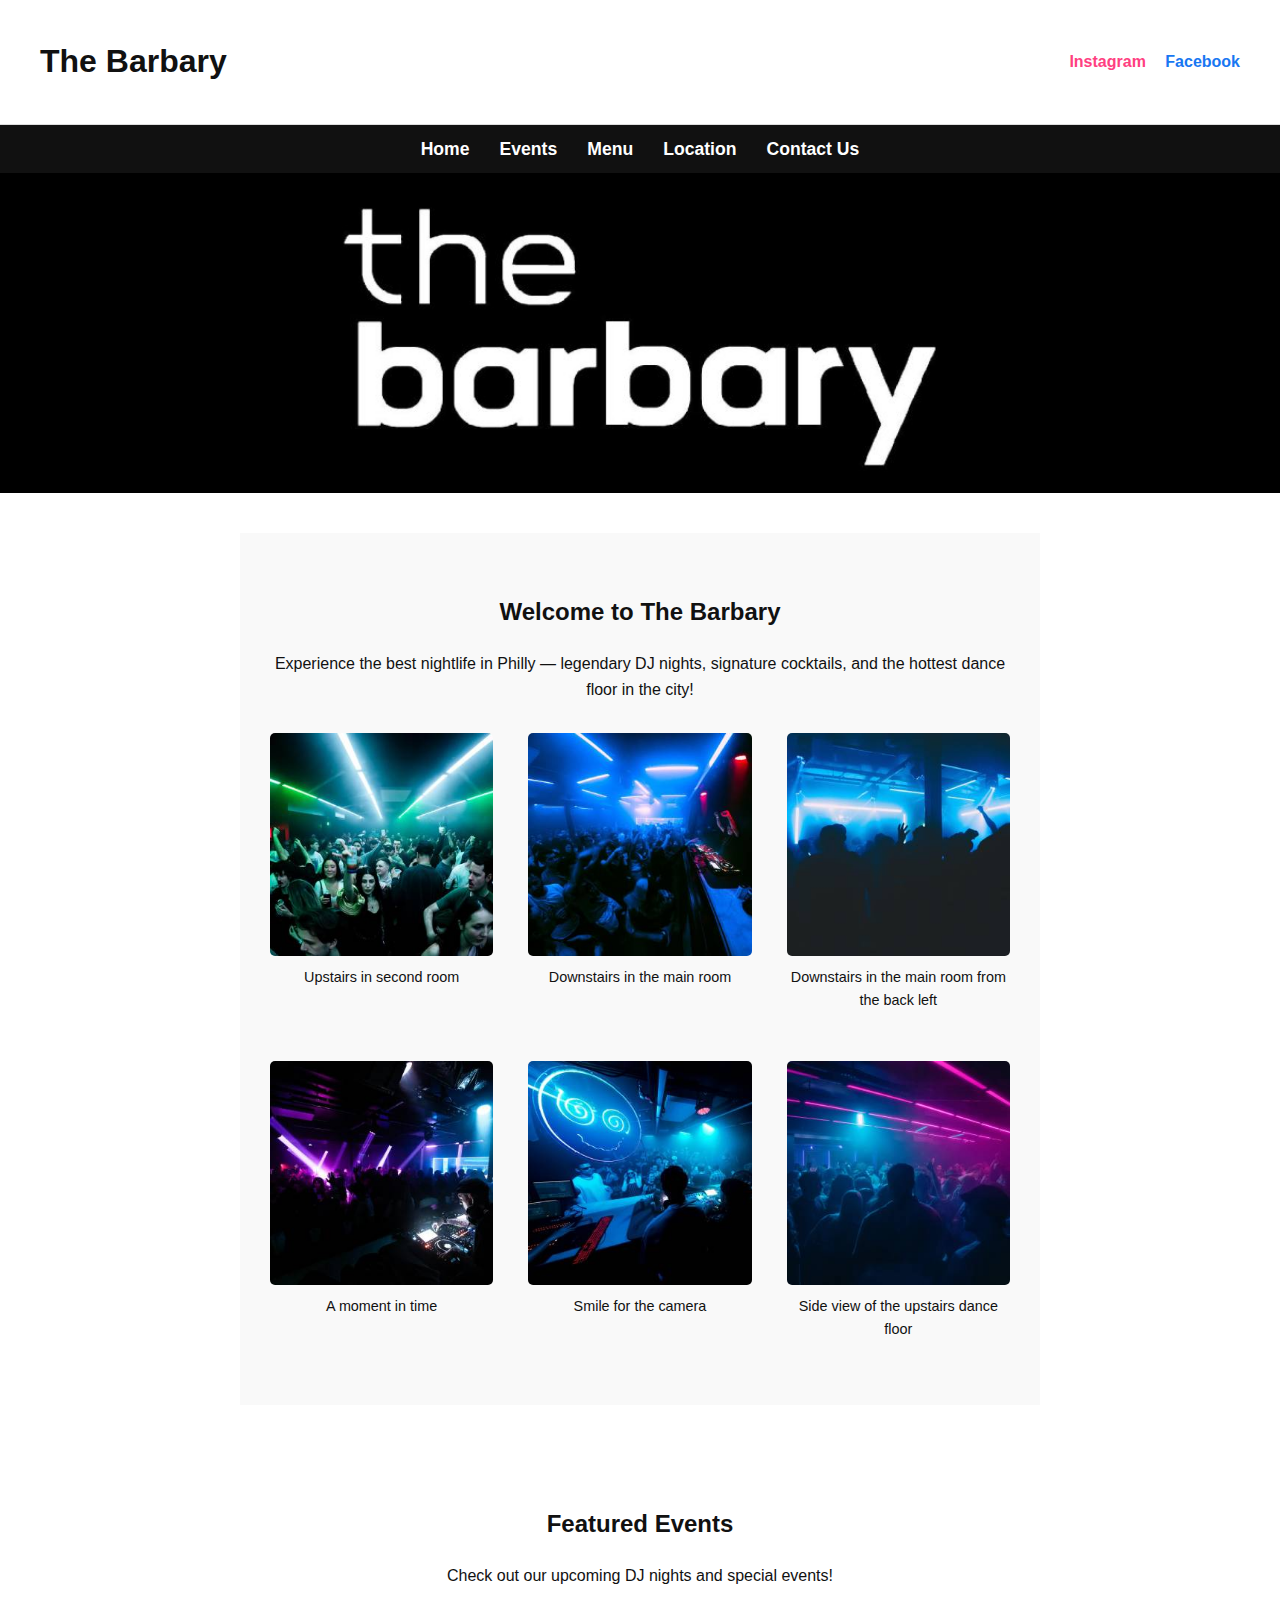
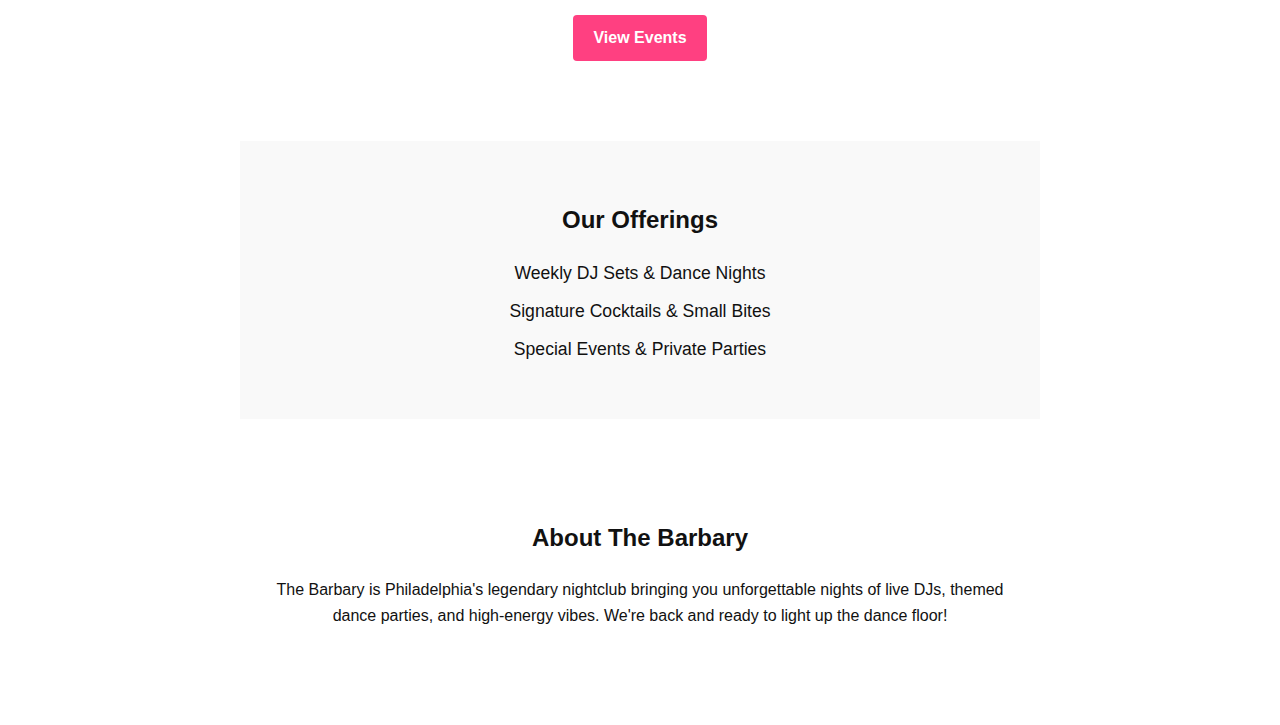
<file: index.html>
<!DOCTYPE html>
<html lang="en">
<head>
    <meta charset="UTF-8">
    <meta name="viewport" content="width=device-width, initial-scale=1.0">
    <meta name="description" content="The Barbary: Philadelphia's legendary nightclub with live DJs, signature cocktails, and unforgettable dance nights.">
    <title>The Barbary</title>
    <link rel="stylesheet" href="CSS/site.min.css">
    <link rel="stylesheet" href="CSS/index.css">
</head>
<body>
    <header class="site-header">
    <div class="header-content">
        <h1>The Barbary</h1>
        <div class="social-links">
            <a href="https://www.instagram.com/the_barbary/?hl=en" target="_blank" rel="noopener noreferrer" class="instagram">Instagram</a>
            <a href="https://www.facebook.com/thebarbary/" target="_blank" rel="noopener noreferrer" class="facebook">Facebook</a>
        </div>
    </div>
</header>


    
     <nav class="nav" aria-label="Main Navigation">
        <input type="checkbox" id="nav-hamburger" class="nav-hamburger">
        <label for="nav-hamburger" class="nav-hamburger-label">
            <span></span>
        </label>
        <ul>
            <li><a href="index.html">Home</a></li>
            <li><a href="events.html">Events</a></li>
            <li><a href="menu.html">Menu</a></li>
            <li><a href="location.html">Location</a></li>
            <li><a href="contact-us.html">Contact Us</a></li>
        </ul>
    </nav>

    <div id="banner">
            <img src="images/index-photos/thebarbary-banner.jpg" alt="black banner that says we're back in white font">
    </div>

    <section id="welcome">
        <h2>Welcome to The Barbary</h2>
        <p>Experience the best nightlife in Philly — legendary DJ nights, signature cocktails, and the hottest dance floor in the city!</p>
        <div class="gallery">
            <div class="gallery-image">
                <img src="images/index-photos/the_barbary__2025-04-26T201344.000Z (300x300).jpg" alt="Photo of the 2nd room upstairs in the barbary" loading="lazy">
                <p class="caption">Upstairs in second room</p>
            </div>
            <div class="gallery-image">
                <img src="images/index-photos/the_barbary__2025-05-10T191426.000Z (300x300).jpg" alt="Photo of the main dance floor side view" loading="lazy">
                <p class="caption">Downstairs in the main room</p>
            </div>
            <div class="gallery-image">
                <img src="images/index-photos/the_barbary__2025-05-18T203223.000Z(300x300).jpg" alt="Photo of the main dance floor view from the back left" loading="lazy">
                <p class="caption">Downstairs in the main room from the back left</p>
            </div>
            <div class="gallery-image">
                <img src="images/index-photos/the_barbary__2025-05-23T192023.000Z (300x300).jpg" alt="Photo from the main room DJ booth overlooking the club" loading="lazy">
                <p class="caption">A moment in time</p>
            </div>
            <div class="gallery-image">
                <img src="images/index-photos/the_barbary__2025-05-31T200832.000Z (300x300).jpg" alt="Photo of the upstairs with glowing blue smiley face LED sign" loading="lazy">
                <p class="caption">Smile for the camera</p>
            </div>
            <div class="gallery-image">
                <img src="images/index-photos/the_barbary__2025-06-08T214346.000Z (300x300).jpg" alt="Photo of the upstairs dancefloor looking across to the bar" loading="lazy">
                <p class="caption">Side view of the upstairs dance floor</p>
            </div>
        </div>
    </section>

    <section id="featured-events">
        <h2>Featured Events</h2>
        <p>Check out our upcoming DJ nights and special events!</p>
        <a href="events.html" class="button">View Events</a>
    </section>

    <section id="offerings">
        <h2>Our Offerings</h2>
        <ul>
            <li>Weekly DJ Sets & Dance Nights</li>
            <li>Signature Cocktails & Small Bites</li>
            <li>Special Events & Private Parties</li>
        </ul>
    </section>

    <section id="about">
        <h2>About The Barbary</h2>
        <p>The Barbary is Philadelphia's legendary nightclub bringing you unforgettable nights of live DJs, themed dance parties, and high-energy vibes. We're back and ready to light up the dance floor!</p>
    </section>

</body>
</html>
</file>
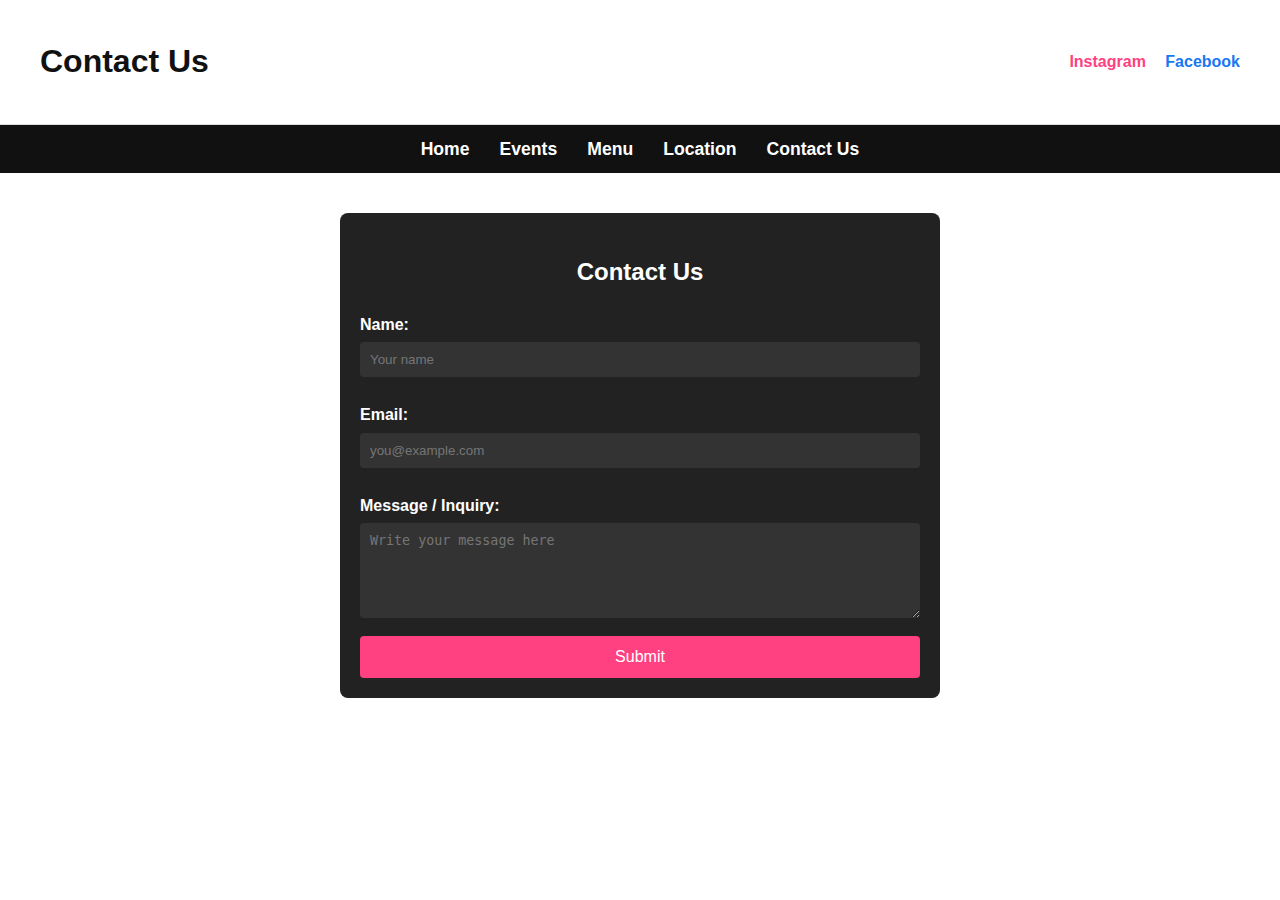
<file: contact-us.html>
<!DOCTYPE html>
<html lang="en">
<head>
    <meta charset="UTF-8">
    <meta name="viewport" content="width=device-width, initial-scale=1.0">
    <meta name="description" content="Contact The Barbary nightclub. Reach out with questions about events, bookings, and more.">
    <title>Contact Us</title>
    <link rel="stylesheet" href="CSS/site.min.css">
    <link rel="stylesheet" href="CSS/contact-us.css">
</head>
<body>
    <header class="site-header">
        <div class="header-content">
            <h1>Contact Us</h1>
            <div class="social-links">
                <a href="https://www.instagram.com/the_barbary/?hl=en" target="_blank" rel="noopener noreferrer" class="instagram">Instagram</a>
                <a href="https://www.facebook.com/thebarbary/" target="_blank" rel="noopener noreferrer" class="facebook">Facebook</a>
            </div>
        </div>
    </header>
    
    <nav class="nav" aria-label="Main Navigation">
        <input type="checkbox" id="nav-hamburger" class="nav-hamburger">
        <label for="nav-hamburger" class="nav-hamburger-label">
            <span></span>
        </label>
        <ul>
            <li><a href="index.html">Home</a></li>
            <li><a href="events.html">Events</a></li>
            <li><a href="menu.html">Menu</a></li>
            <li><a href="location.html">Location</a></li>
            <li><a href="contact-us.html">Contact Us</a></li>
        </ul>
    </nav>
    
    <section id="contact-form">
        <h2>Contact Us</h2>
        <form action="#" method="post">
            <label for="name">Name:</label>
            <input type="text" id="name" name="name" required placeholder="Your name">

            <label for="email">Email:</label>
            <input type="email" id="email" name="email" required placeholder="you@example.com">

            <label for="message">Message / Inquiry:</label>
            <textarea id="message" name="message" rows="5" required placeholder="Write your message here"></textarea>

            <button type="submit">Submit</button>
        </form>
    </section>
</body>
</html>
</file>
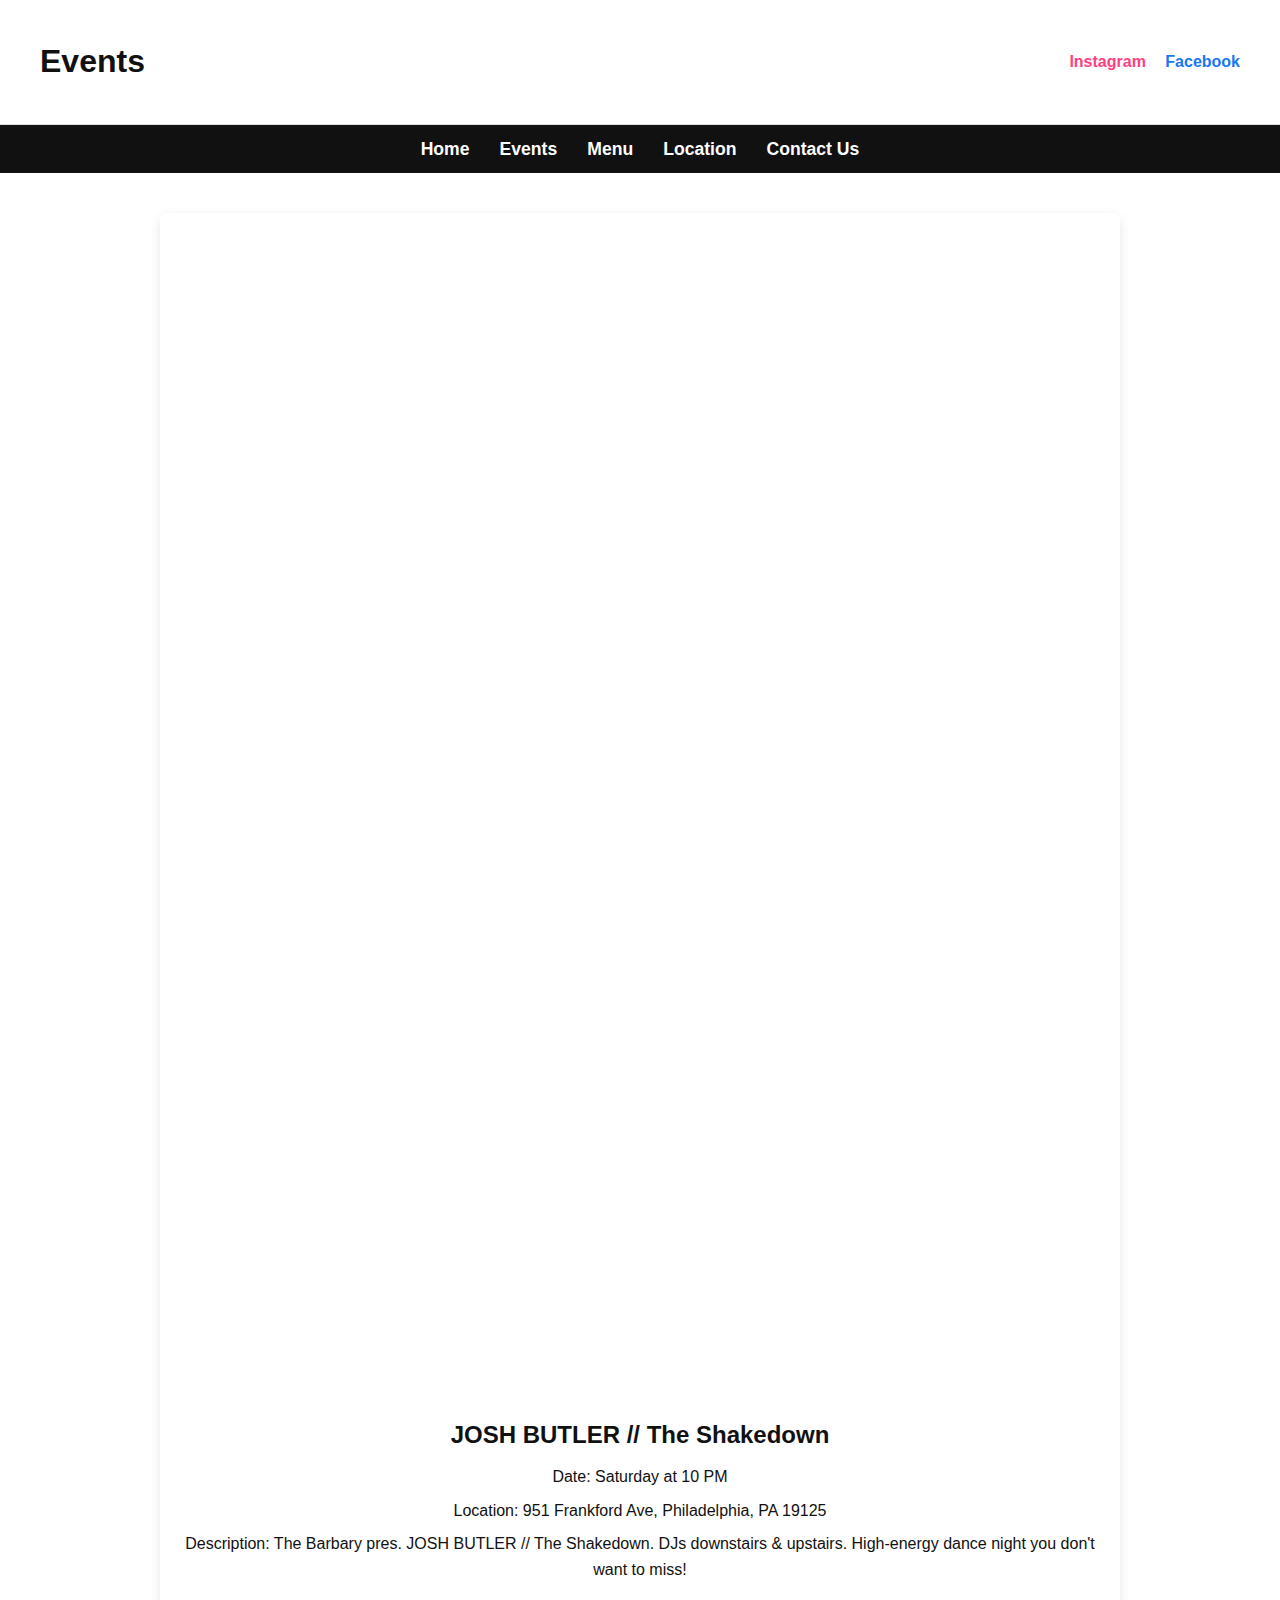
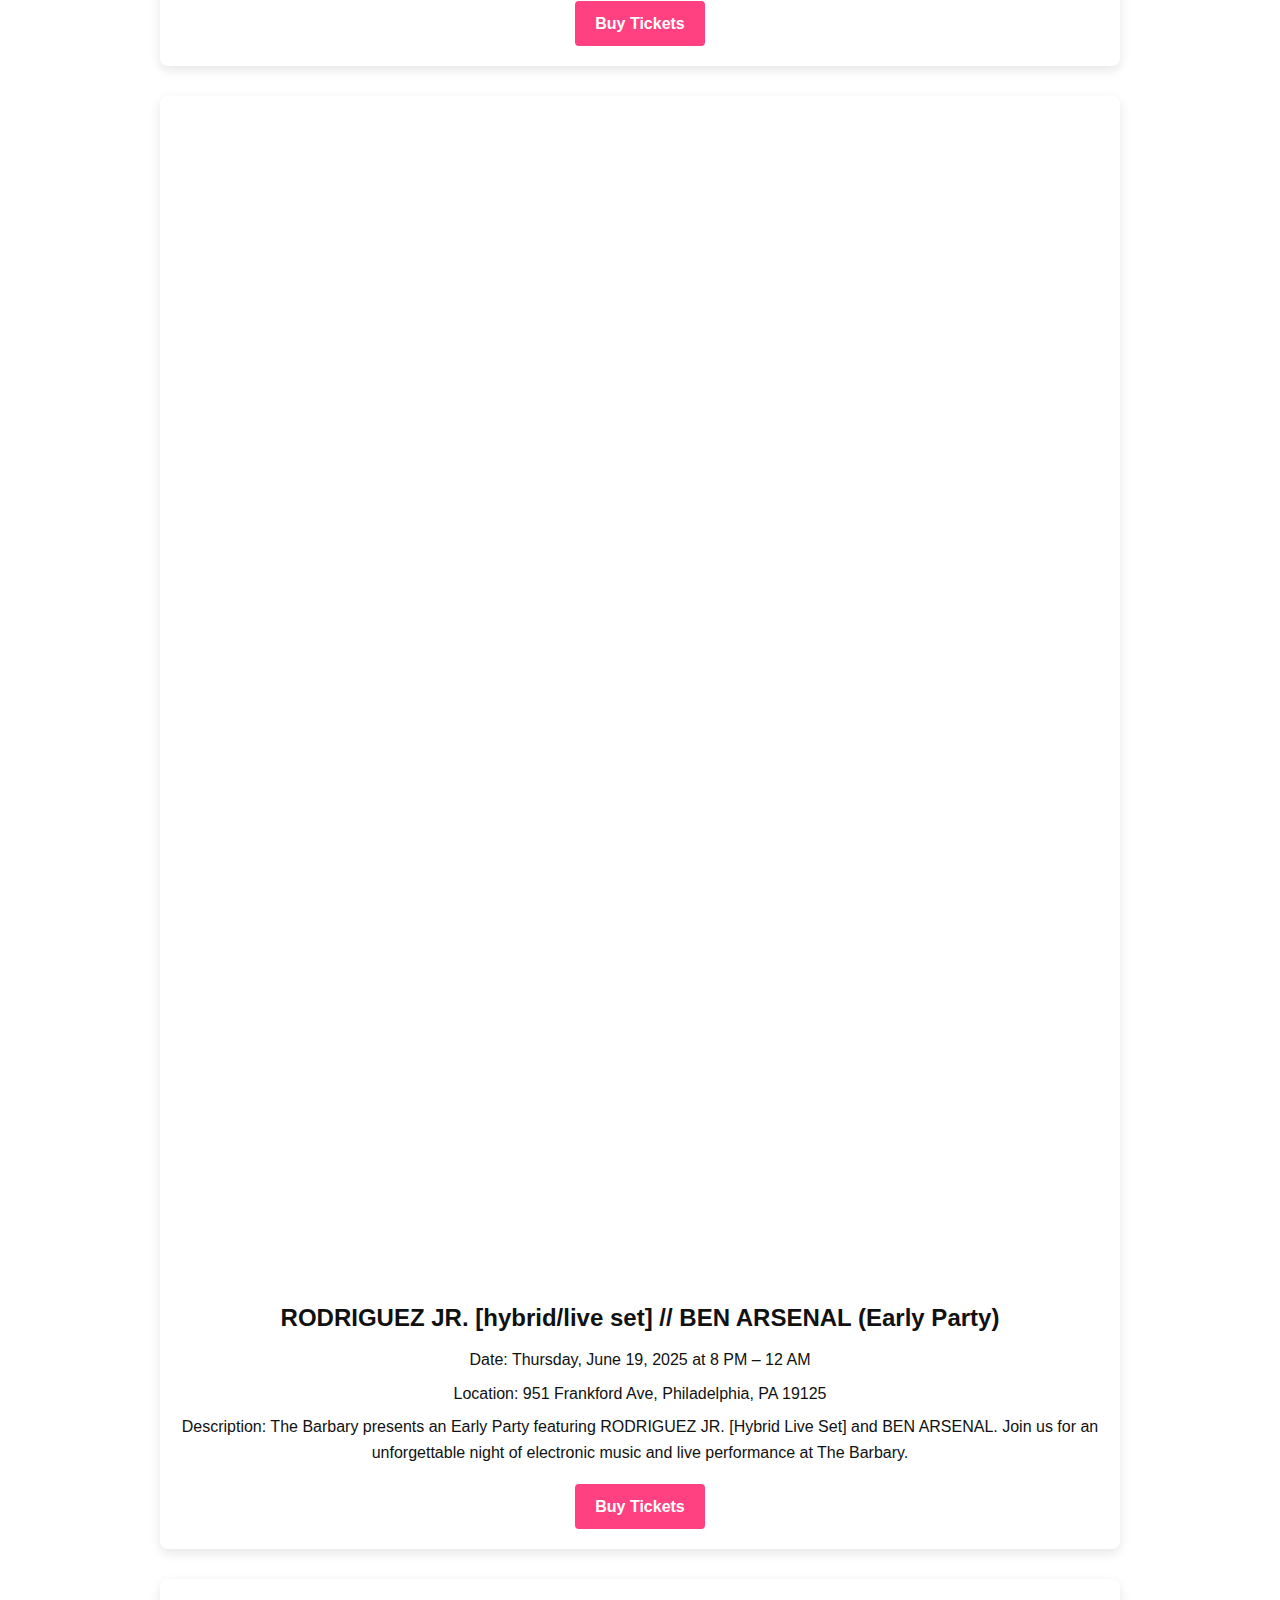
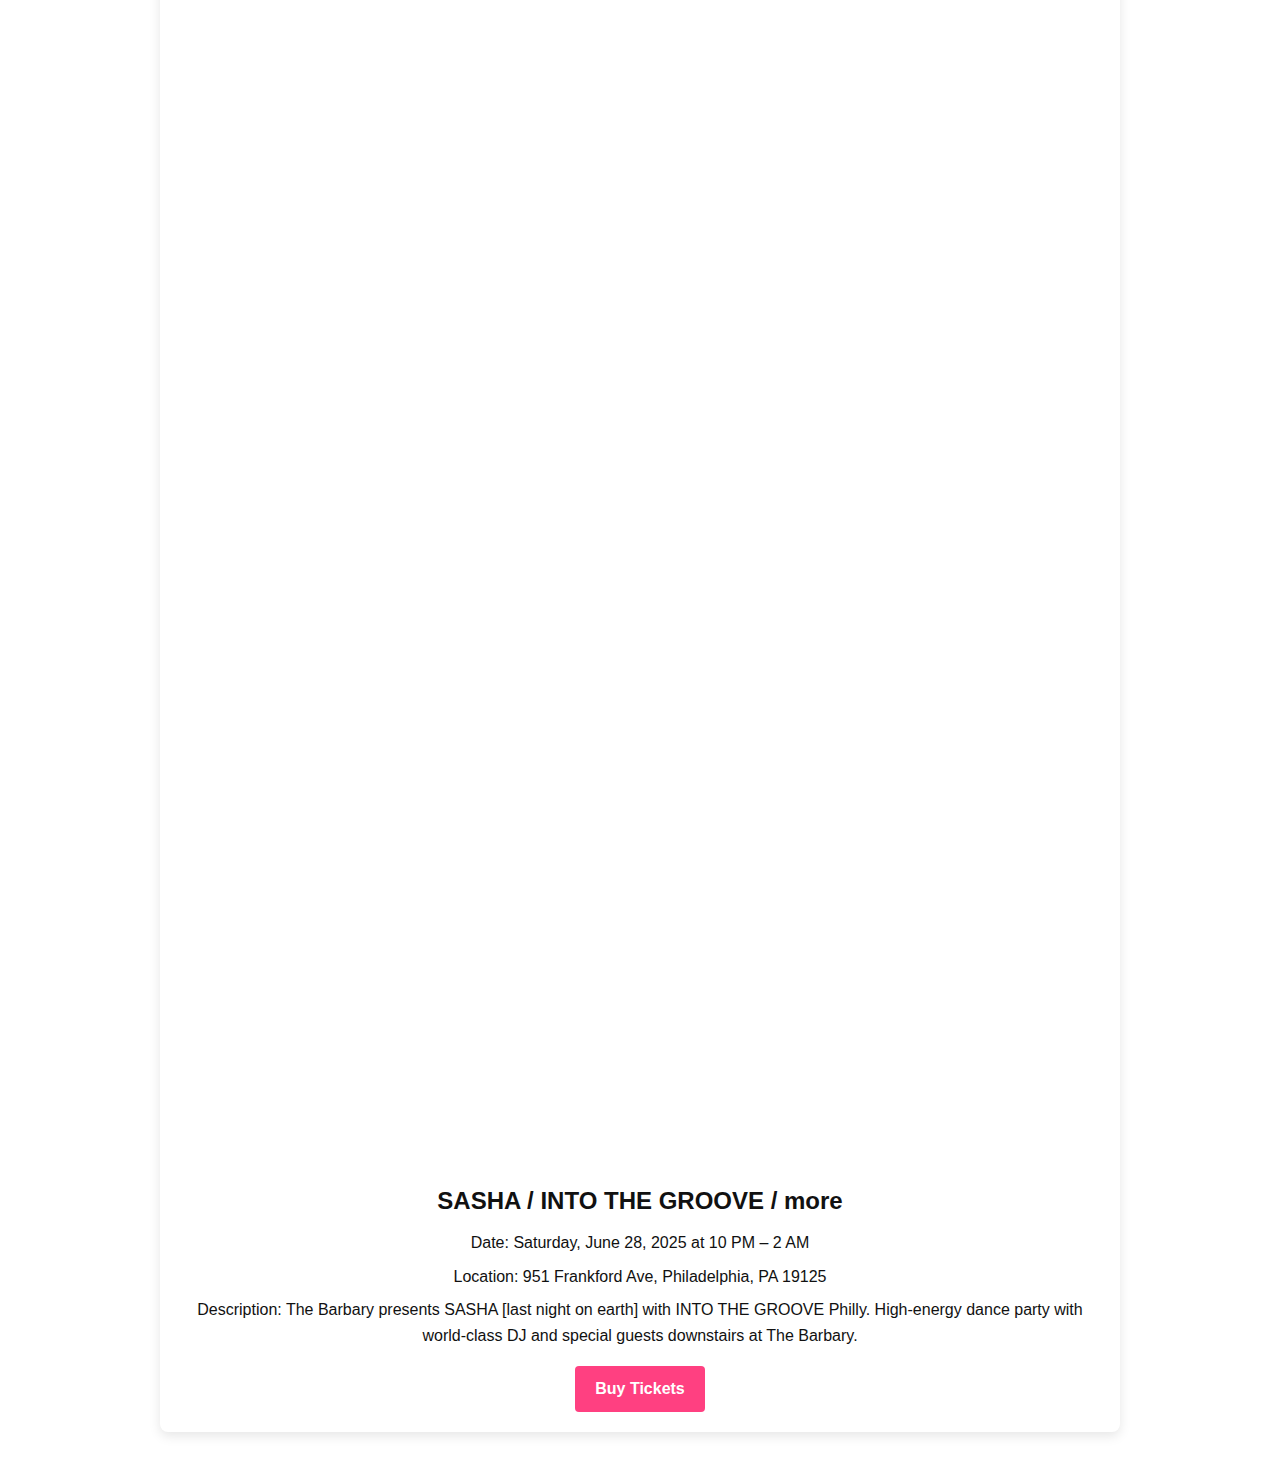
<file: events.html>
<!DOCTYPE html>
<html lang="en">
<head>
    <meta charset="UTF-8">
    <meta name="viewport" content="width=device-width, initial-scale=1.0">
    <meta name="description" content="Upcoming events at The Barbary nightclub in Philadelphia. Live DJs, dance parties, and more.">
    <title>Events</title>
    <link rel="stylesheet" href="CSS/site.min.css">
    <link rel="stylesheet" href="CSS/events.css">
</head>
<body>
    <header class="site-header">
        <div class="header-content">
            <h1>Events</h1>
            <div class="social-links">
                <a href="https://www.instagram.com/the_barbary/?hl=en" target="_blank" rel="noopener noreferrer" class="instagram">Instagram</a>
                <a href="https://www.facebook.com/thebarbary/" target="_blank" rel="noopener noreferrer" class="facebook">Facebook</a>
            </div>
        </div>
    </header>
    <nav class="nav" aria-label="Main Navigation">
        <input type="checkbox" id="nav-hamburger" class="nav-hamburger">
        <label for="nav-hamburger" class="nav-hamburger-label">
            <span></span>
        </label>
        <ul>
            <li><a href="index.html">Home</a></li>
            <li><a href="events.html">Events</a></li>
            <li><a href="menu.html">Menu</a></li>
            <li><a href="location.html">Location</a></li>
            <li><a href="contact-us.html">Contact Us</a></li>
        </ul>
    </nav>

    <section id="events">
        <article class="event">
            <img src="images/event-photos/josh b.jpg" alt="JOSH BUTLER // The Shakedown" loading="lazy">
            <h2>JOSH BUTLER // The Shakedown</h2>
            <p>Date: Saturday at 10 PM</p>
            <p>Location: 951 Frankford Ave, Philadelphia, PA 19125</p>
            <p>Description: The Barbary pres. JOSH BUTLER // The Shakedown. DJs downstairs & upstairs. High-energy dance night you don't want to miss!</p>
            <a href="https://www.tixr.com/groups/thebarbary/events/josh-butler-the-shakedown-jmac-143763" target="_blank" rel="noopener noreferrer" class="button">Buy Tickets</a>
        </article>

        <article class="event">
        <img src="images/event-photos/rod jr.jpg" alt="Rodriguez Jr. Hybrid Live Set // Ben Arsenal Early Party" loading="lazy">
        <h2>RODRIGUEZ JR. [hybrid/live set] // BEN ARSENAL (Early Party)</h2>
        <p>Date: Thursday, June 19, 2025 at 8 PM – 12 AM</p>
        <p>Location: 951 Frankford Ave, Philadelphia, PA 19125</p>
        <p>Description: The Barbary presents an Early Party featuring RODRIGUEZ JR. [Hybrid Live Set] and BEN ARSENAL. Join us for an unforgettable night of electronic music and live performance at The Barbary.</p>
        <a href="https://www.tixr.com/groups/thebarbary/events/rodriguez-jr-ben-arsenal-143340" target="_blank" rel="noopener noreferrer" class="button">Buy Tickets</a>
        </article>

        <article class="event">
        <img src="images/event-photos/sasha.jpg" alt="Sasha / Into The Groove event flyer" loading="lazy">
        <h2>SASHA / INTO THE GROOVE / more</h2>
        <p>Date: Saturday, June 28, 2025 at 10 PM – 2 AM</p>
        <p>Location: 951 Frankford Ave, Philadelphia, PA 19125</p>
        <p>Description: The Barbary presents SASHA [last night on earth] with INTO THE GROOVE Philly. High-energy dance party with world-class DJ and special guests downstairs at The Barbary.</p>
        <a href="https://www.tixr.com/groups/thebarbary/events/sasha--146255" target="_blank" rel="noopener noreferrer" class="button">Buy Tickets</a>
        </article>
    </section>
</body>
</html>
</file>
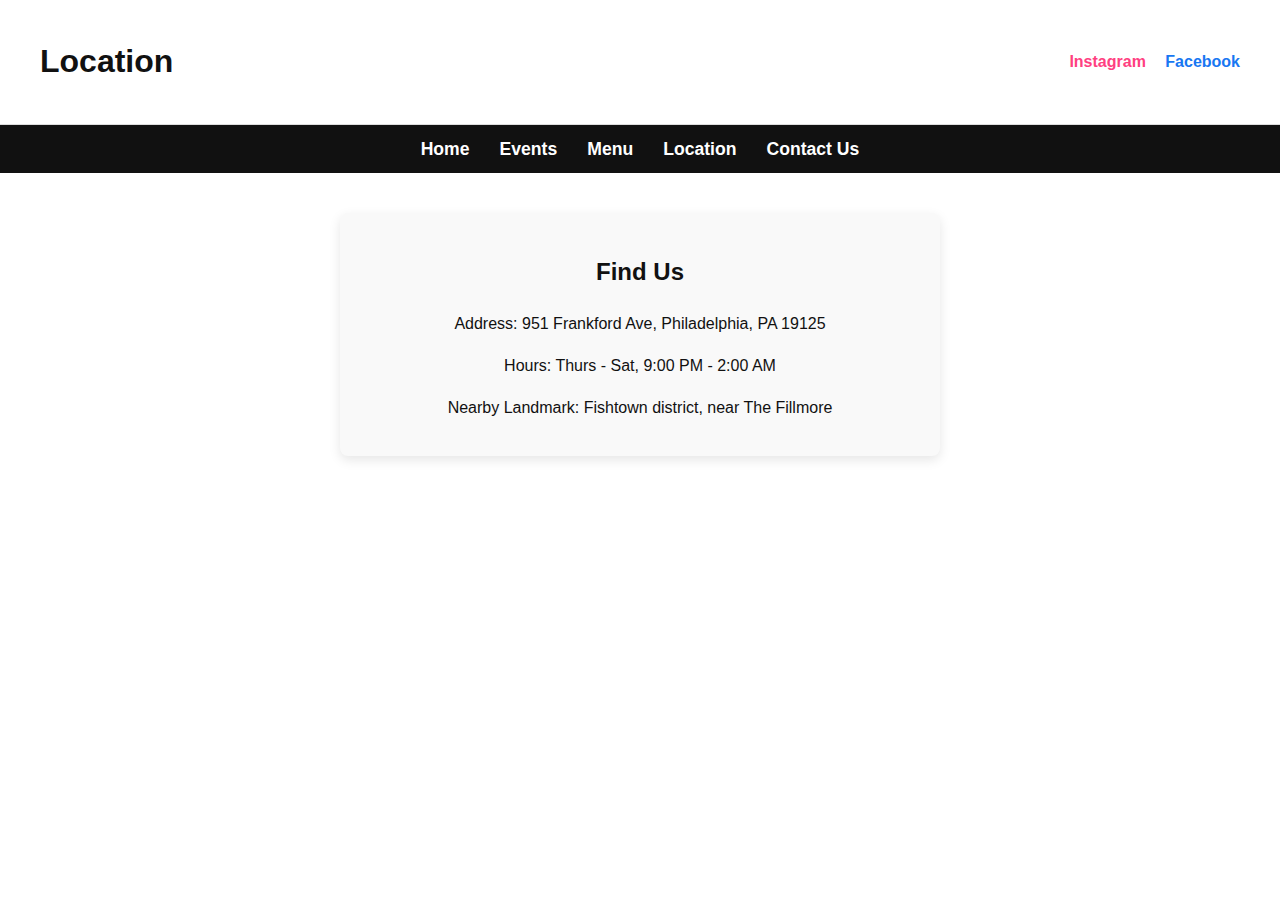
<file: location.html>
<!DOCTYPE html>
<html lang="en">
<head>
    <meta charset="UTF-8">
    <meta name="viewport" content="width=device-width, initial-scale=1.0">
    <meta name="description" content="Find The Barbary nightclub in Philadelphia. View location, hours, and nearby landmarks.">
    <title>Location</title>
    <link rel="stylesheet" href="CSS/site.min.css">
    <link rel="stylesheet" href="CSS/location.css">
</head>
<body>
    <header class="site-header">
        <div class="header-content">
            <h1>Location</h1>
            <div class="social-links">
                <a href="https://www.instagram.com/the_barbary/?hl=en" target="_blank" rel="noopener noreferrer" class="instagram">Instagram</a>
                <a href="https://www.facebook.com/thebarbary/" target="_blank" rel="noopener noreferrer" class="facebook">Facebook</a>
            </div>
        </div>
    </header>
    <nav class="nav" aria-label="Main Navigation">
        <input type="checkbox" id="nav-hamburger" class="nav-hamburger">
        <label for="nav-hamburger" class="nav-hamburger-label">
            <span></span>
        </label>
        <ul>
            <li><a href="index.html">Home</a></li>
            <li><a href="events.html">Events</a></li>
            <li><a href="menu.html">Menu</a></li>
            <li><a href="location.html">Location</a></li>
            <li><a href="contact-us.html">Contact Us</a></li>
        </ul>
    </nav>
    
    <section id="location-info">
        <h2>Find Us</h2>
        <p>Address: 951 Frankford Ave, Philadelphia, PA 19125</p>
        <p>Hours: Thurs - Sat, 9:00 PM - 2:00 AM</p>
        <p>Nearby Landmark: Fishtown district, near The Fillmore</p>
    </section>

    <section id="map">
        <iframe
            src="https://www.google.com/maps/embed?pb=!1m18!1m12!1m3!1d3068.394346063228!2d-75.13334648462296!3d39.96677957942259!2m3!1f0!2f0!3f0!3m2!1i1024!2i768!4f13.1!3m3!1m2!1s0x89c6c6382e04dbfb%3A0x3a7b9a44d25174e5!2sThe%20Barbary!5e0!3m2!1sen!2sus!4v1689532738842!5m2!1sen!2sus" loading="lazy"
            width="400"
            height="300"
            style="border:0;"
            allowfullscreen=""
            loading="lazy"
            referrerpolicy="no-referrer-when-downgrade">
        </iframe>
    </section>
</body>
</html>
</file>
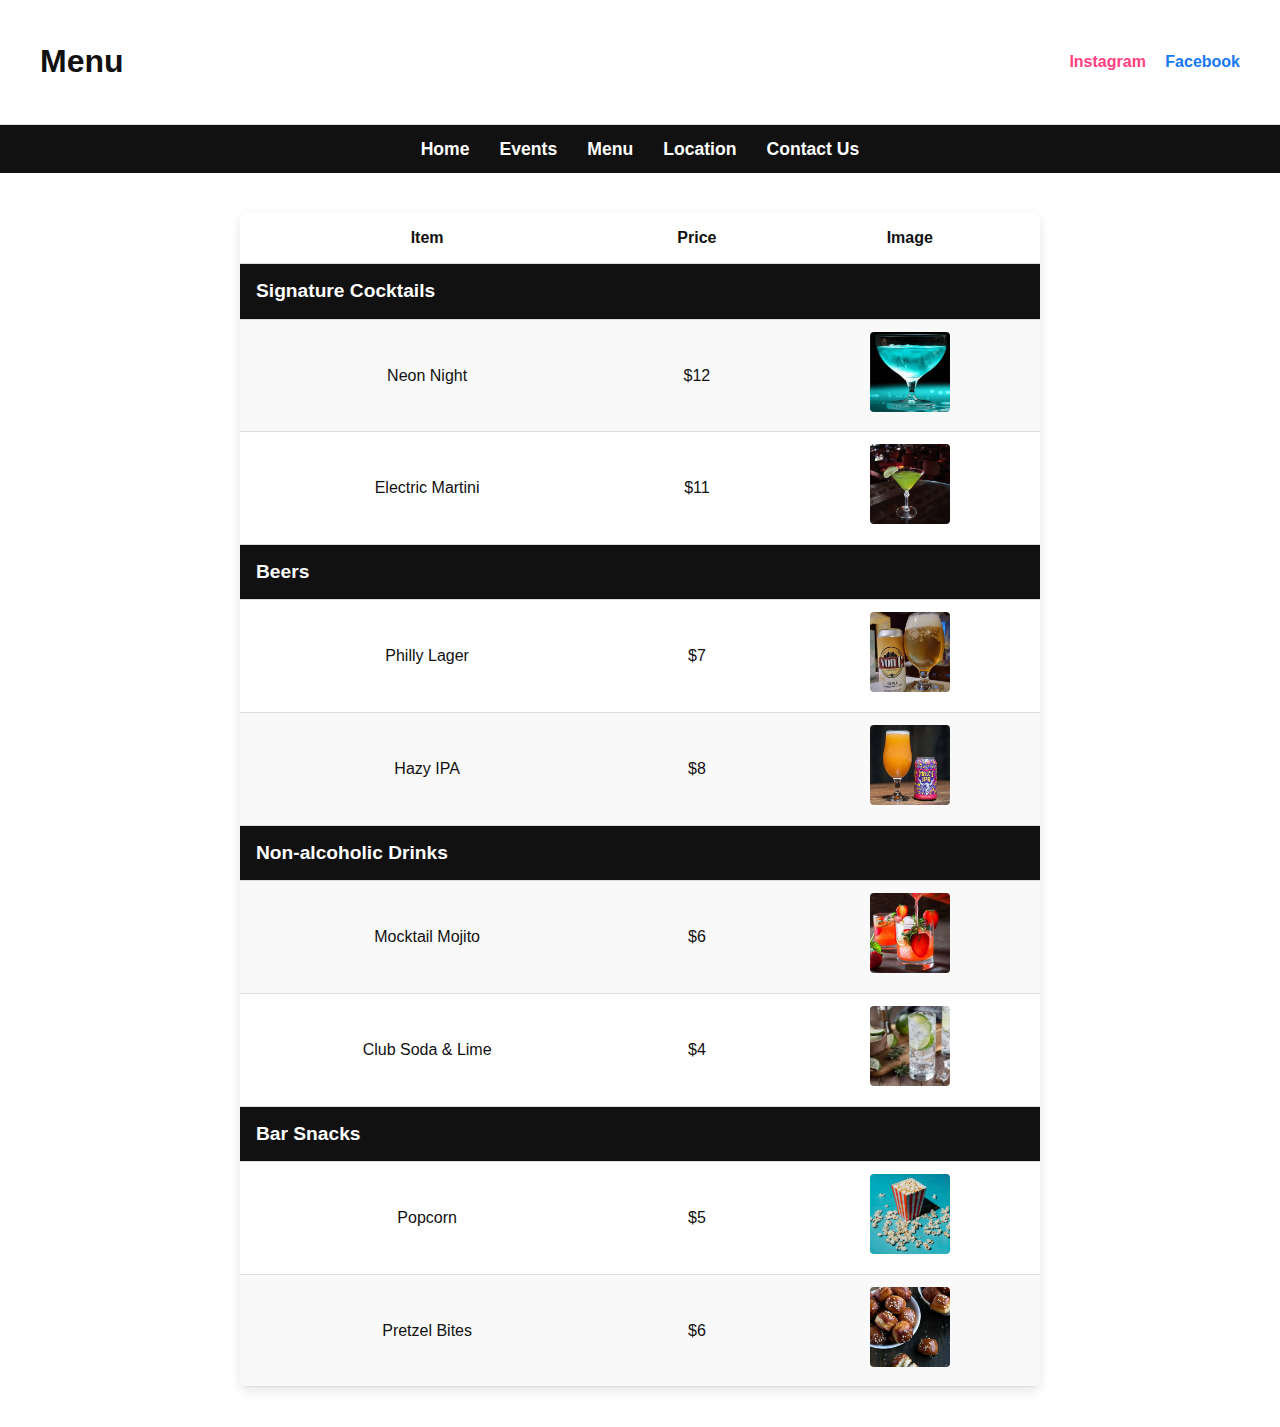
<file: menu.html>
<!DOCTYPE html>
<html lang="en">
<head>
    <meta charset="UTF-8">
    <meta name="viewport" content="width=device-width, initial-scale=1.0">
    <title>Menu</title>
    <link rel="stylesheet" href="CSS/site.min.css">
    <link rel="stylesheet" href="CSS/menu.css">

</head>
<body>
    <header class="site-header">
        <div class="header-content">
            <h1>Menu</h1>
            <div class="social-links">
                <a href="https://www.instagram.com/the_barbary/?hl=en" target="_blank" rel="noopener noreferrer" class="instagram">Instagram</a>
                <a href="https://www.facebook.com/thebarbary/" target="_blank" rel="noopener noreferrer" class="facebook">Facebook</a>
            </div>
        </div>
    </header>
    <nav class="nav" aria-label="Main Navigation">
        <input type="checkbox" id="nav-hamburger" class="nav-hamburger">
        <label for="nav-hamburger" class="nav-hamburger-label">
            <span></span>
        </label>
        <ul>
            <li><a href="index.html">Home</a></li>
            <li><a href="events.html">Events</a></li>
            <li><a href="menu.html">Menu</a></li>
            <li><a href="location.html">Location</a></li>
            <li><a href="contact-us.html">Contact Us</a></li>
        </ul>
    </nav>
    <section id="menu">
        <table>
            <thead>
                <tr>
                    <th>Item</th>
                    <th>Price</th>
                    <th>Image</th>
                </tr>
            </thead>
            <tbody>
                <tr class="category-header">
                    <td colspan="3">Signature Cocktails</td>
                </tr>
                <tr>
                    <td>Neon Night</td>
                    <td>$12</td>
                    <td><img src="images/menu-photos/neon night (300x300).jpg" alt="A Neon Night cocktail looks neon blue" loading="lazy"></td>
                </tr>
                <tr>
                    <td>Electric Martini</td>
                    <td>$11</td>
                    <td><img src="images/menu-photos/electric martini (300x300).jpg" alt="A green Electric Martini" loading="lazy"></td>
                </tr>

                <tr class="category-header">
                    <td colspan="3">Beers</td>
                </tr>
                <tr>
                    <td>Philly Lager</td>
                    <td>$7</td>
                    <td><img src="images/menu-photos/philly lager(300x300).jpg" alt="Philly Lager" loading="lazy"></td>
                </tr>
                <tr>
                    <td>Hazy IPA</td>
                    <td>$8</td>
                    <td><img src="images/menu-photos/hazybeersq (300x300).jpg" alt="Hazy IPA" loading="lazy"></td>
                </tr>

                <tr class="category-header">
                    <td colspan="3">Non-alcoholic Drinks</td>
                </tr>
                <tr>
                    <td>Mocktail Mojito</td>
                    <td>$6</td>
                    <td><img src="images/menu-photos/strawberry-mojito-mocktail-featured-1-500x500 (300x300).jpg" alt="Starwberry Mocktail Mojito" loading="lazy"></td>
                </tr>
                <tr>
                    <td>Club Soda & Lime</td>
                    <td>$4</td>
                    <td><img src="images/menu-photos/club soda n lime(300x300).jpg" alt="Club Soda & Lime" loading="lazy"></td>
                </tr>

                <tr class="category-header">
                    <td colspan="3">Bar Snacks</td>
                </tr>
                <tr>
                    <td>Popcorn</td>
                    <td>$5</td>
                    <td><img src="images/menu-photos/popcorn(300x300).jpg" alt="Popcorn" loading="lazy"></td>
                </tr>
                <tr>
                    <td>Pretzel Bites</td>
                    <td>$6</td>
                    <td><img src="images/menu-photos/Pretzel-Bites-Recipe (300x300).jpg" alt="Pretzel Bites" loading="lazy"></td>
                </tr>
            </tbody>
        </table>
    </section>
</body>
</html>
</file>
<file: CSS/index.css>
/* index page */
#banner {
    width: 100vw; 
    margin: 0;
    padding: 0;
    max-height: 400px; /* Optional: prevent huge height on some devices */
    overflow: hidden;
}

#banner img {
    width: 100%;
    height: auto;
    display: block;
}

section {
    max-width: 800px;
    margin: 40px auto;
    padding: 40px 20px;
    text-align: center;
}

#welcome {
    background-color: #f9f9f9;
}

#about {
    background-color: #fff;
}

#offerings {
    background-color: #f9f9f9;
}

#featured-events {
    background-color: #fff;
}

#offerings ul {
    list-style: none;
    padding: 0;
}

#offerings ul li {
    margin: 10px 0;
    font-size: 1.1rem;
    font-weight: 500;
    position: relative;
}

#offerings ul li::before {
    position: absolute;
    left: -25px;
    font-size: 1.2rem;
}

.gallery {
    display: grid;
    grid-template-columns: repeat(3, 1fr);
    gap: 15px;
    margin-top: 20px;
}

.gallery-image {
    display: flex;
    flex-direction: column;
    align-items: center;
    padding: 10px;
}

.gallery-image img {
    width: 100%;
    height: auto;
    border-radius: 5px;
}

.caption {
    margin-top: 10px;
    font-size: 0.9rem;
    text-align: center;
}

@media (max-width: 600px) {
    .gallery {
        grid-template-columns: 1fr;
    }
    .caption {
        font-size: 1rem;
    }
}
</file>
<file: CSS/contact-us.css>
/* Contact Form */
#contact-form {
    max-width: 600px;
    margin: 40px auto;
    padding: 20px;
    background-color: #222;
    color: white;
    border-radius: 8px;
}

#contact-form h2 {
    text-align: center;
    margin-bottom: 20px;
}

#contact-form label {
    display: block;
    margin-bottom: 5px;
    margin-top: 15px;
    font-weight: bold;
}

#contact-form input,
#contact-form textarea {
    width: 100%;
    box-sizing: border-box;
    padding: 10px;
    margin-bottom: 10px;
    border: none;
    border-radius: 4px;
    background-color: #333;
    color: white;
}

#contact-form button {
    display: block;
    width: 100%;
    padding: 12px;
    background-color: #ff4081;
    color: white;
    font-size: 1rem;
    border: none;
    border-radius: 4px;
    cursor: pointer;
}

#contact-form button:hover {
    background-color: #e60073;
}
</file>
<file: CSS/events.css>
/* Events Page */
#events {
    max-width: 1000px;
    margin: 40px auto;
    padding: 0 20px;
    display: flex;
    flex-direction: column;
    gap: 30px;
}

.event {
    background-color: #fff;
    border-radius: 8px;
    box-shadow: 0 4px 12px rgba(0,0,0,0.1);
    padding: 20px;
    text-align: center;
}

.event img {
    width: 100%;              
    height: auto;             
    max-height: none;         
    object-fit: contain;      
    border-radius: 8px;       
    margin-bottom: 15px;      
}

.event h2 {
    margin: 10px 0;
}

.event p {
    margin: 8px 0;
}

.event .button {
    margin-top: 10px;
    display: inline-block;
    padding: 10px 20px;
    background-color: #ff4081;
    color: white;
    text-decoration: none;
    border-radius: 4px;
    font-weight: bold;
}

.event .button:hover {
    background-color: #e60073;
}

.event:hover {
    transform: translateY(-5px);
    box-shadow: 0 6px 16px rgba(0, 0, 0, 0.15);
    transition: all 0.3s ease;
}

.event img:hover {
    transform: scale(1.02);
    transition: transform 0.3s ease;
}

.event img {
    opacity: 0;
    animation: fadeIn 2s ease forwards;
}

@keyframes fadeIn {
    to {
        opacity: 1;
    }
}
</file>
<file: CSS/location.css>
/* Location Page */
#location-info {
    text-align: center;
    margin: 40px auto;
    max-width: 600px;
    padding: 20px;
    background-color: #f9f9f9;
    border-radius: 8px;
    box-shadow: 0 4px 12px rgba(0,0,0,0.1);
}

#map {
    display: flex;
    justify-content: center;
    margin: 20px 0;
}

#map iframe {
    width: 100%;
    max-width: 600px;
    height: 300px;
    border: 0;
}
</file>
<file: CSS/menu.css>
/* Menu Table */
#menu table {
    width: 90%;
    max-width: 800px;
    margin: 40px auto;
    border-collapse: collapse;
    font-family: Arial, sans-serif;
    background-color: #fff;
    border-radius: 8px;
    overflow: hidden;
    box-shadow: 0 4px 12px rgba(0,0,0,0.1);
}

#menu th, #menu td {
    padding: 12px 16px;
    text-align: center;
    border-bottom: 1px solid #ddd;
}

#menu tbody tr:nth-child(even) {
    background-color: #f9f9f9; 
}

#menu tbody tr:hover {
    background-color: #f1f1f1; 
    cursor: default;
}

#menu .category-header td {
    background-color: #111;
    color: white;
    font-weight: bold;
    text-align: left;
    font-size: 1.2rem;
}

#menu img {
    width: 80px;
    height: 80px;
    object-fit: cover;
    border-radius: 4px;
}
</file>
<file: CSS/site.min.css>
.nav ul,body{margin:0;padding:0}.button,.nav ul li a,.site-header .social-links a{text-decoration:none;font-weight:700}*{box-sizing:border-box}body{font-family:Arial,sans-serif;line-height:1.6;background-color:#fff;color:#111}.nav{background-color:#111;padding:10px 0;position:relative}.nav ul{display:flex;justify-content:center;list-style:none}.nav ul li{margin:0 15px}.nav ul li a{color:#fff;font-size:1.1rem}.nav ul li a:hover,.site-header .social-links a.instagram{color:#ff4081}.nav-hamburger{display:none}.nav-hamburger-label{display:none;position:absolute;top:10px;left:20px;cursor:pointer;width:30px;height:25px}.nav-hamburger-label span,.nav-hamburger-label span::after,.nav-hamburger-label span::before{display:block;background:#fff;height:3px;width:100%;border-radius:2px;position:absolute;transition:.3s}.nav-hamburger-label span::before{content:'';top:-8px}.nav-hamburger-label span::after{content:'';top:8px}@media (max-width:768px){.nav-hamburger-label{display:block}.nav ul{position:absolute;top:50px;left:0;background-color:#111;flex-direction:column;width:200px;display:none;z-index:100}.nav-hamburger:checked+.nav-hamburger-label+ul{display:flex}.nav ul li{margin:10px 0;text-align:center}}.button{display:inline-block;padding:10px 20px;background-color:#ff4081;color:#fff;border-radius:4px;margin-top:10px}.button:hover{background-color:#e60073}.site-header{background-color:#fff;border-bottom:1px solid #ddd;padding:15px 20px}.site-header .header-content{display:flex;justify-content:space-between;align-items:center;max-width:1200px;margin:0 auto}.site-header .social-links a{margin-left:15px}.site-header .social-links a.facebook:hover,.site-header .social-links a.instagram:hover{text-decoration:underline}.site-header .social-links a.facebook{color:#1877f2}
</file>
